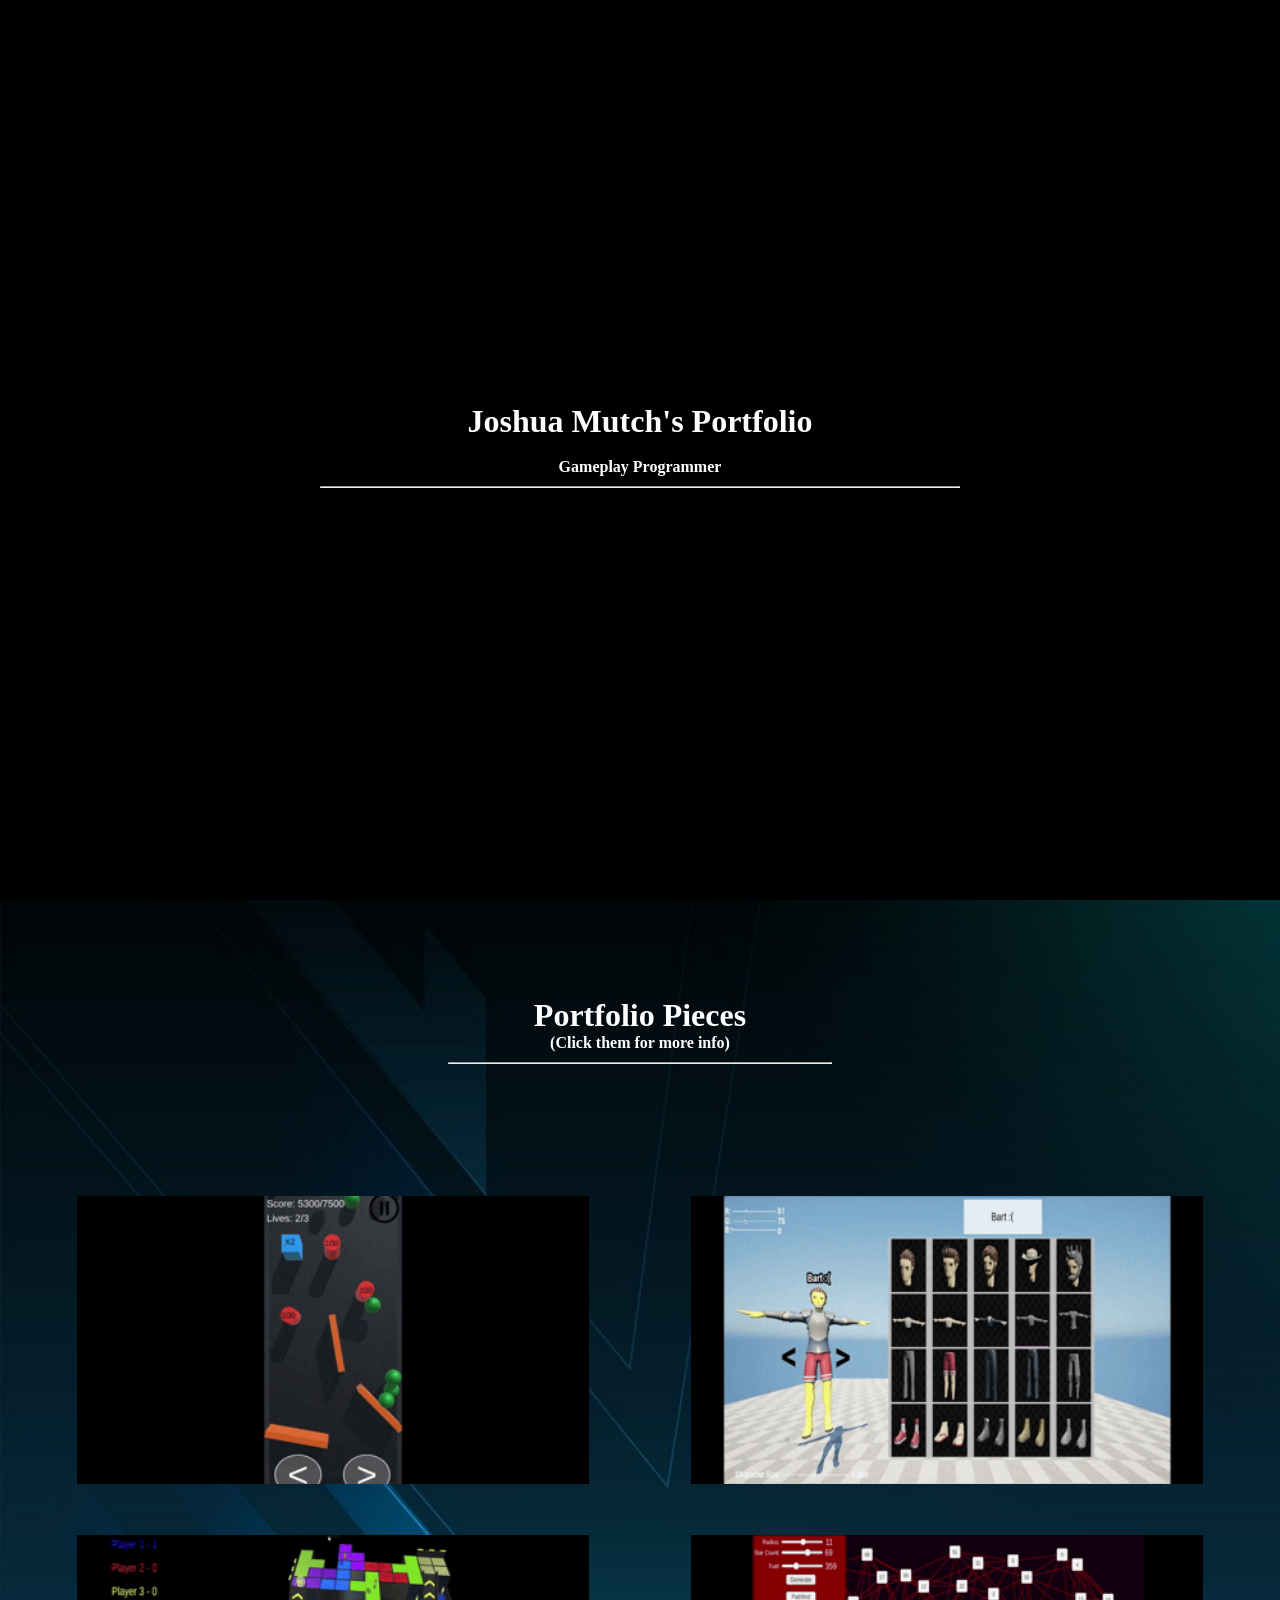
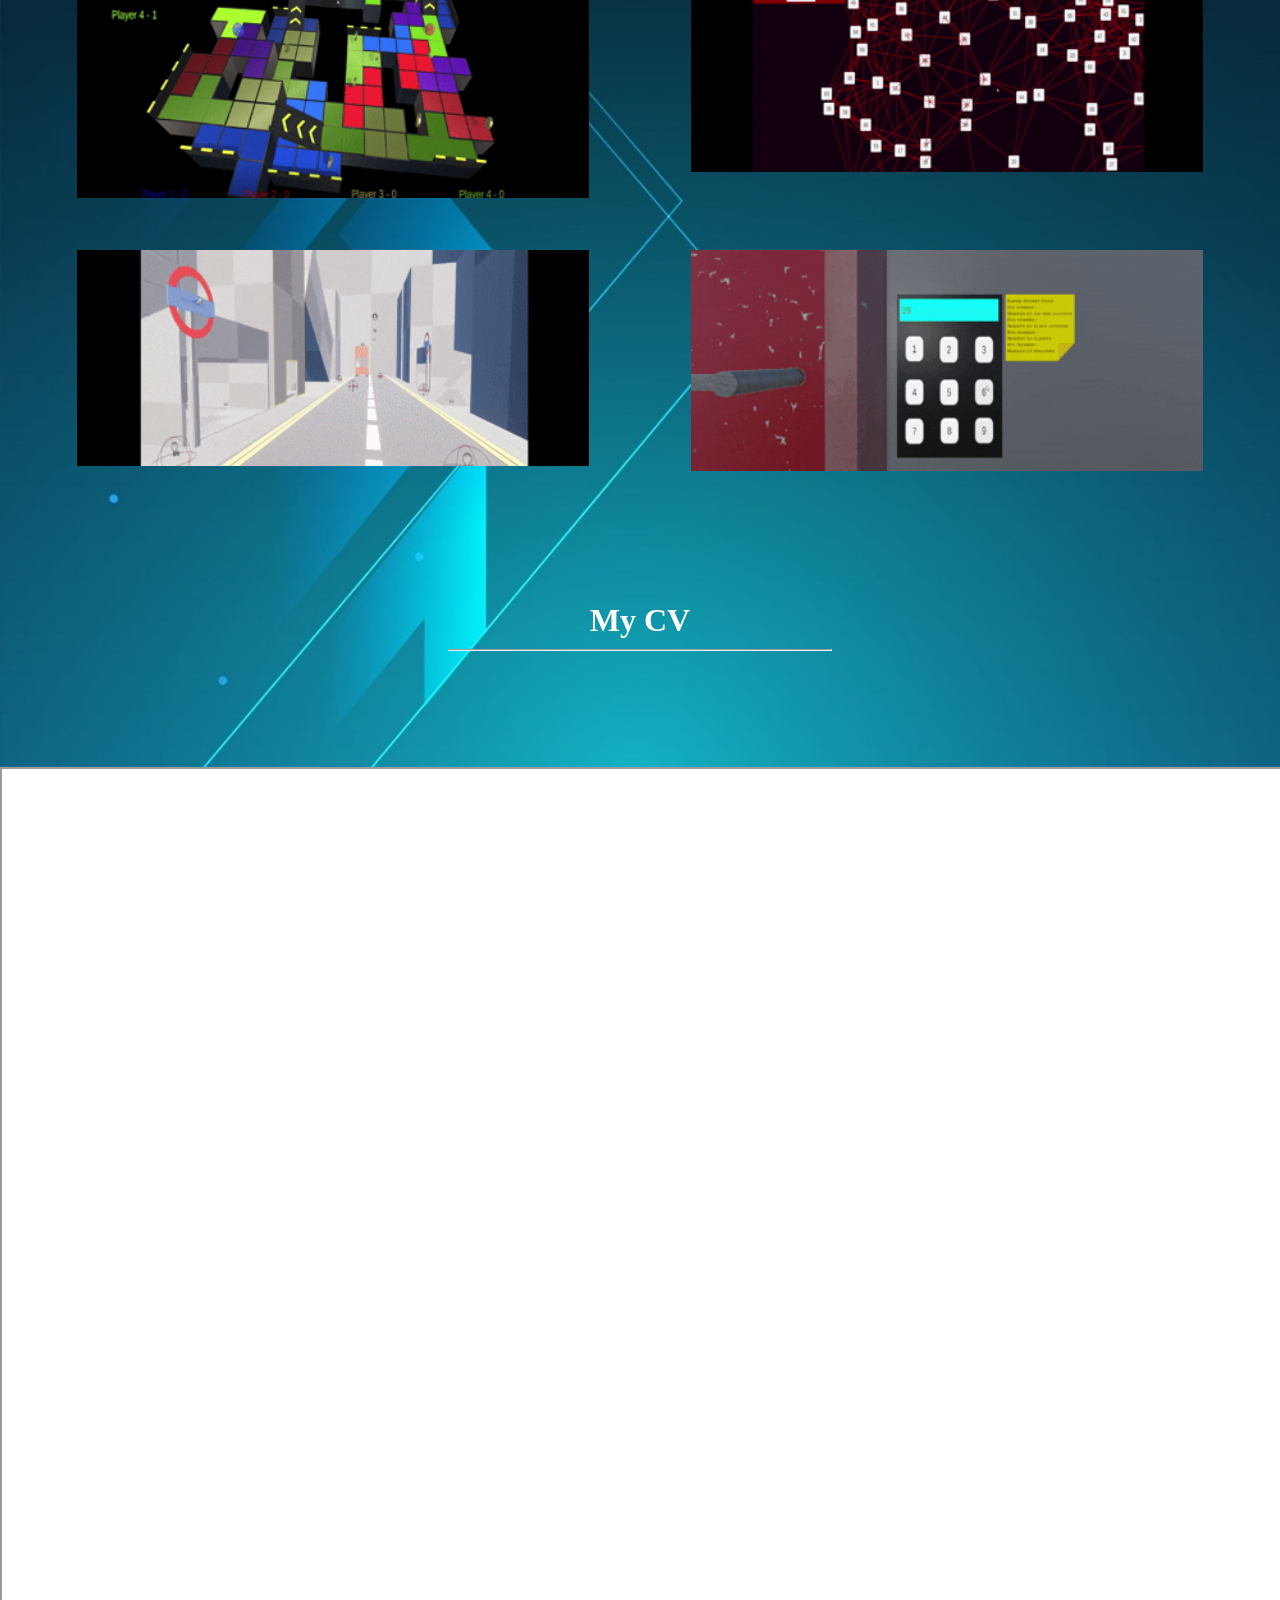
<file: index.html>
<html>
  <head>
    <link rel="stylesheet" href="mainmenu.css"> 
  </head>
  <body>
    <div class="background-container-vid">
      <video autoplay muted loop playsinline><source src="Showrealnew.mp4" type="video/mp4"></video>    
    </div>
    <div class="background-container">
      <div class="name-txt">
        <h1>Joshua Mutch's Portfolio</h1><br>
        <div class="Sub-text"><h4>Gameplay Programmer</h4></div>
        <div class="line"><hr></div>
      </div>
    </div>
    <div class="rest-of-page">
      <div class="portfolio-header-container">
        <h1>Portfolio Pieces</h1>
        <h4>(Click them for more info)</h4>
        <div class="line-port"><hr></div>
      </div>
      <div class="portfolio-container">
        <a href="pinball.html"><img class="pinball" src="pinball.gif"></a>
        <a href="char.html"><img class="charcreator" src="charcreator.gif"></a>
        <a href="hamsteer.html"><img class="hamsteer" src="hamsteer.gif"></a>
        <a href="starmap.html"><img class="starmap" src="StarMap.gif"></a>
        <a href="lyra.html"><img class="lyra" src="Lyra.gif"></a>
        <a href="singallost.html"><img class="signallost" src="Signallost.gif"></a>
      </div>
      <div class="contact-container">
        <div class="portfolio-header-container">
          <h1>My CV</h1>
          <div class="line-port"><hr></div>
        </div>
      </div>
    </div>
      <iframe src="Resume.pdf"></iframe>
    </div>
  </body>
</html>
</file>
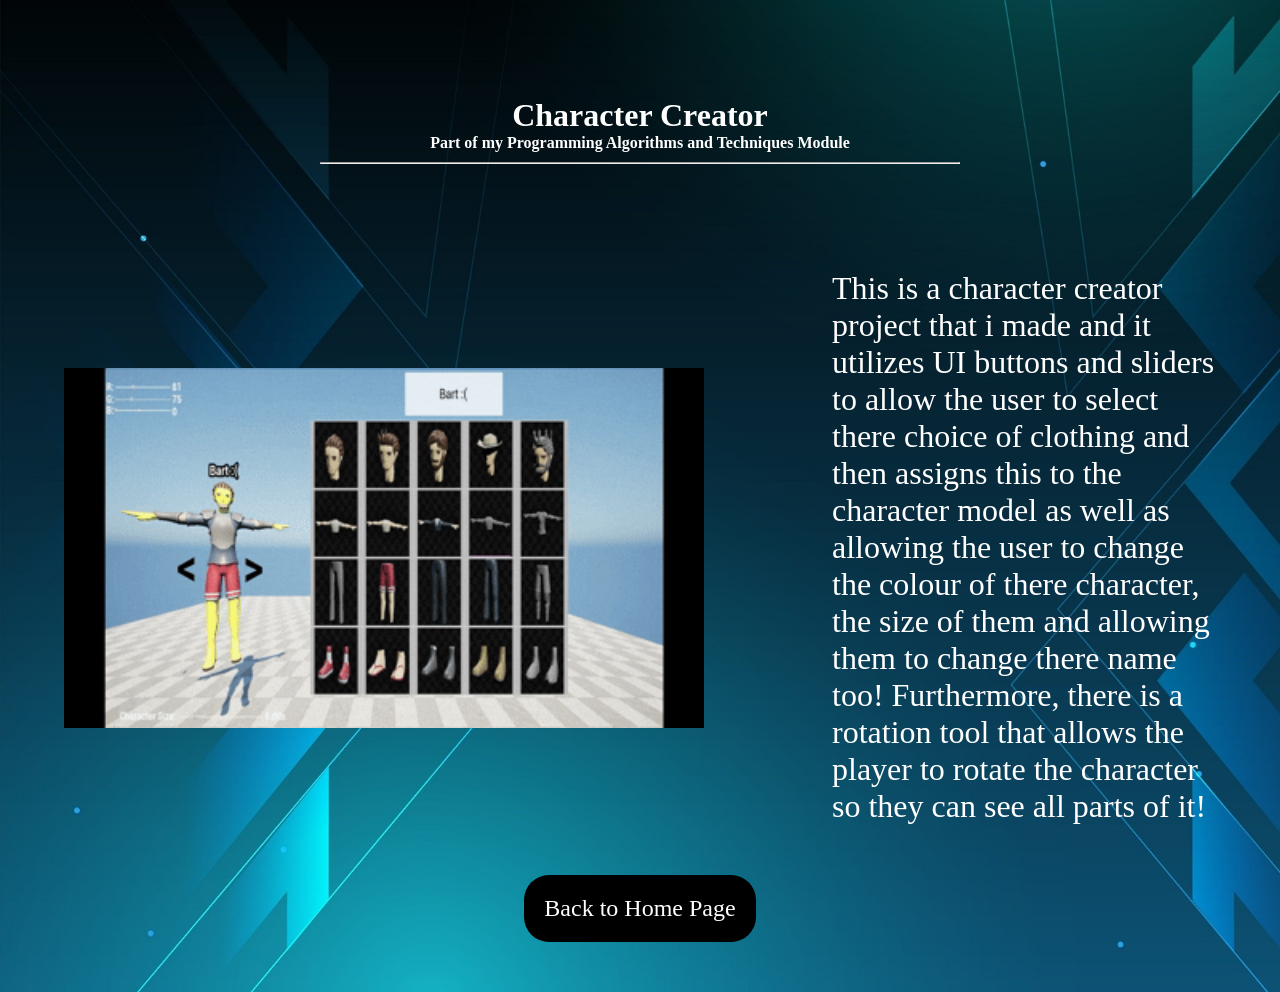
<file: char.html>
<html>
    <head>
        <link rel="stylesheet" href="portfolioPages.css"> 
    </head>
    <body>
        <div class="page-header">
            <h1>Character Creator</h1>
            <h4>Part of my Programming Algorithms and Techniques Module</h4>
            <div class="line"><hr></div>
        </div>
        <div class="img-txt-container">
            <img class="img-gif" src="charcreator.gif">
            <p class="text-desc">This is a character creator project that i made and it utilizes UI buttons and sliders to allow the user to select 
                there choice of clothing and then assigns this to the character model as well as allowing the user to change the colour of
                there character, the size of them and allowing them to change there name too! Furthermore, there is a rotation tool that allows 
                the player to rotate the character so they can see all parts of it!</p>
        </div>
        <div class="home-btn-container"><a class="home-btn" href="index.html">Back to Home Page</a></div>
    </body>
</html>
</file>
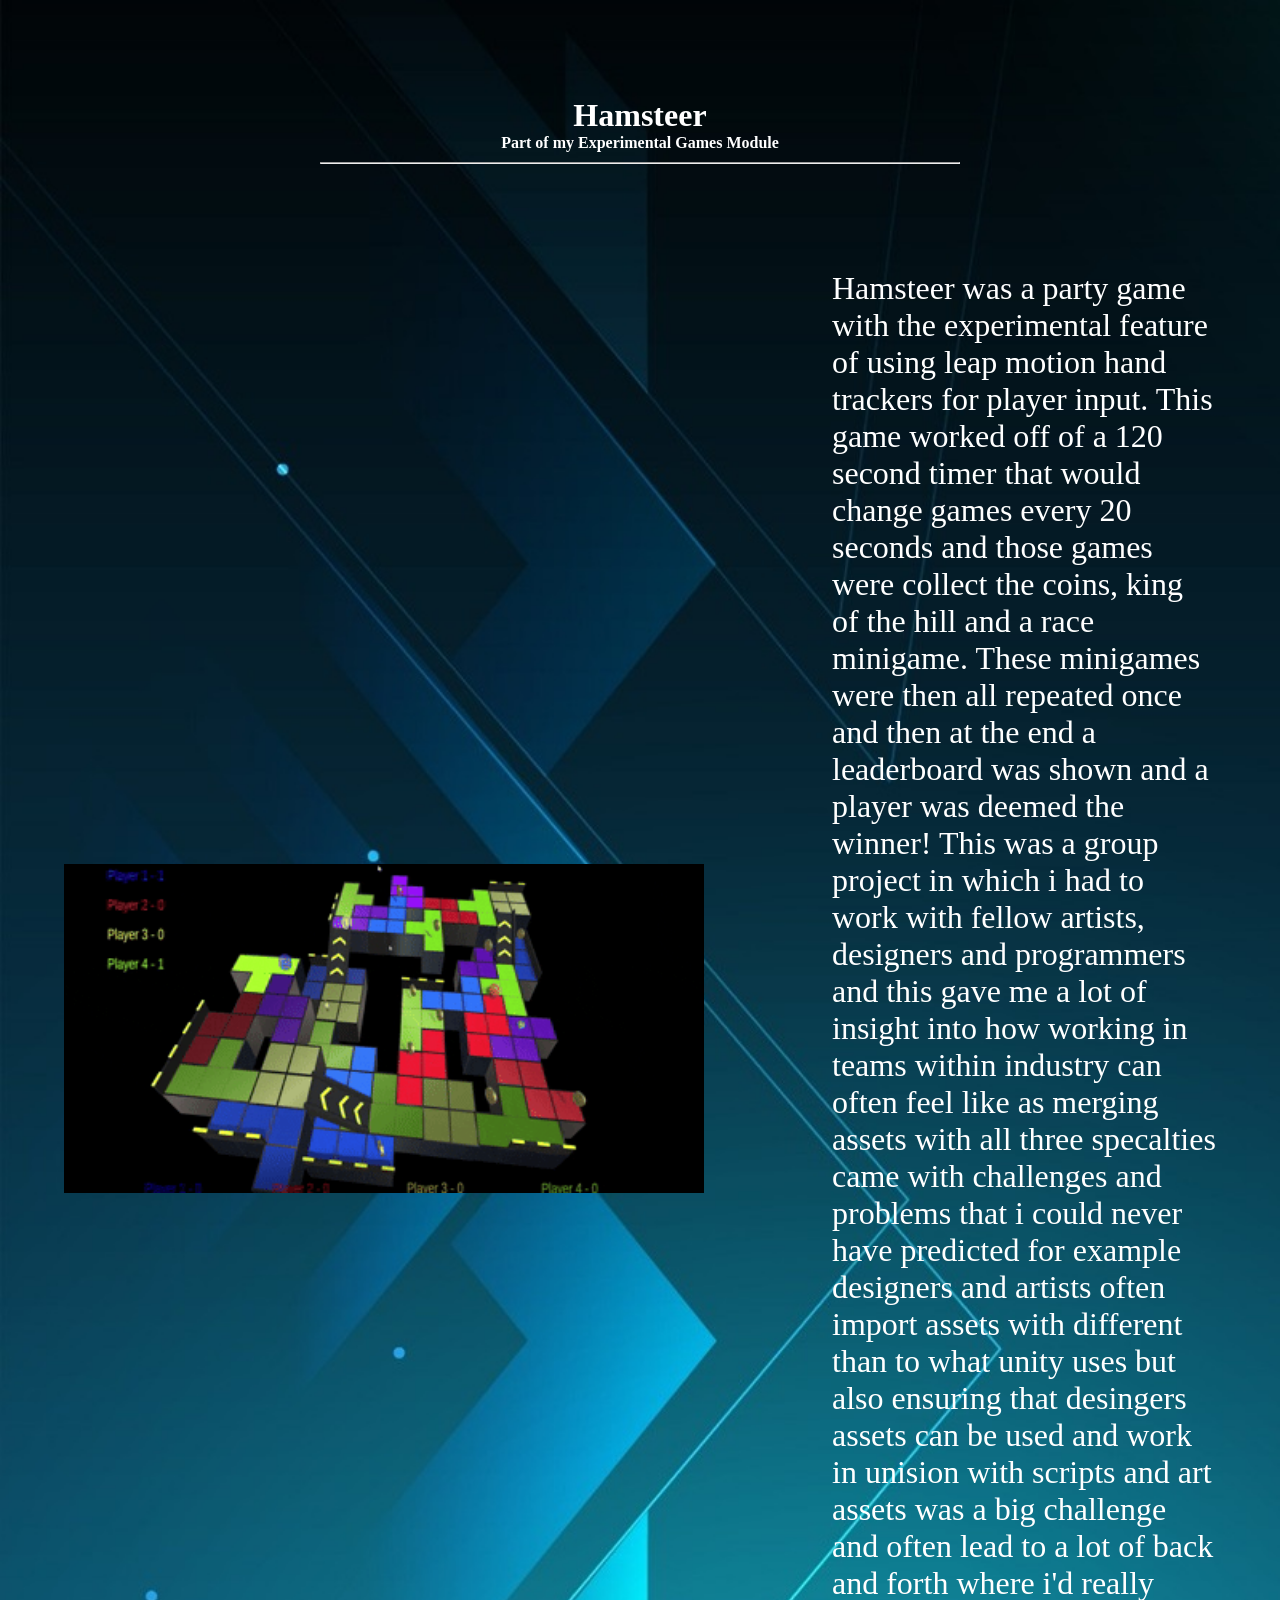
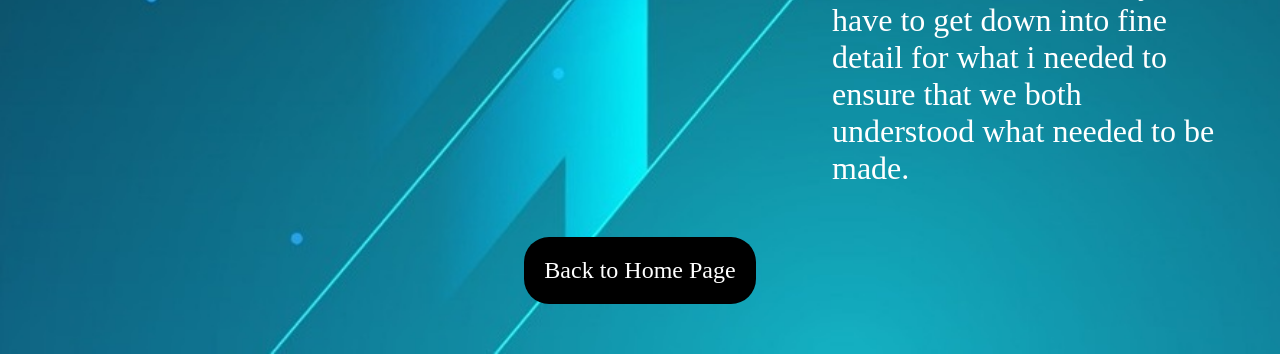
<file: hamsteer.html>
<html>
    <head>
        <link rel="stylesheet" href="portfolioPages.css"> 
    </head>
    <body>
        <div class="page-header">
            <h1>Hamsteer</h1>
            <h4>Part of my Experimental Games Module</h4>
            <div class="line"><hr></div>
        </div>
        <div class="img-txt-container">
            <img class="img-gif" src="hamsteer.gif">
            <p class="text-desc">Hamsteer was a party game with the experimental feature of using leap motion hand trackers for player input.
                This game worked off of a 120 second timer that would change games every 20 seconds and those games were collect the coins, king of the hill
                and a race minigame. These minigames were then all repeated once and then at the end a leaderboard was shown and a player was deemed the winner!
                This was a group project in which i had to work with fellow artists, designers and programmers and this gave me a lot of insight into how working in teams 
                within industry can often feel like as merging assets with all three specalties came with challenges and problems that i could never have predicted
                for example designers and artists often import assets with different than to what unity uses but also ensuring that desingers assets can be used and
                work in unision with scripts and art assets was a big challenge and often lead to a lot of back and forth where i'd really have to get down into fine
                detail for what i needed to ensure that we both understood what needed to be made.
            </p>
        </div>
        <div class="home-btn-container"><a class="home-btn" href="index.html">Back to Home Page</a></div>
    </body>
</html>
</file>
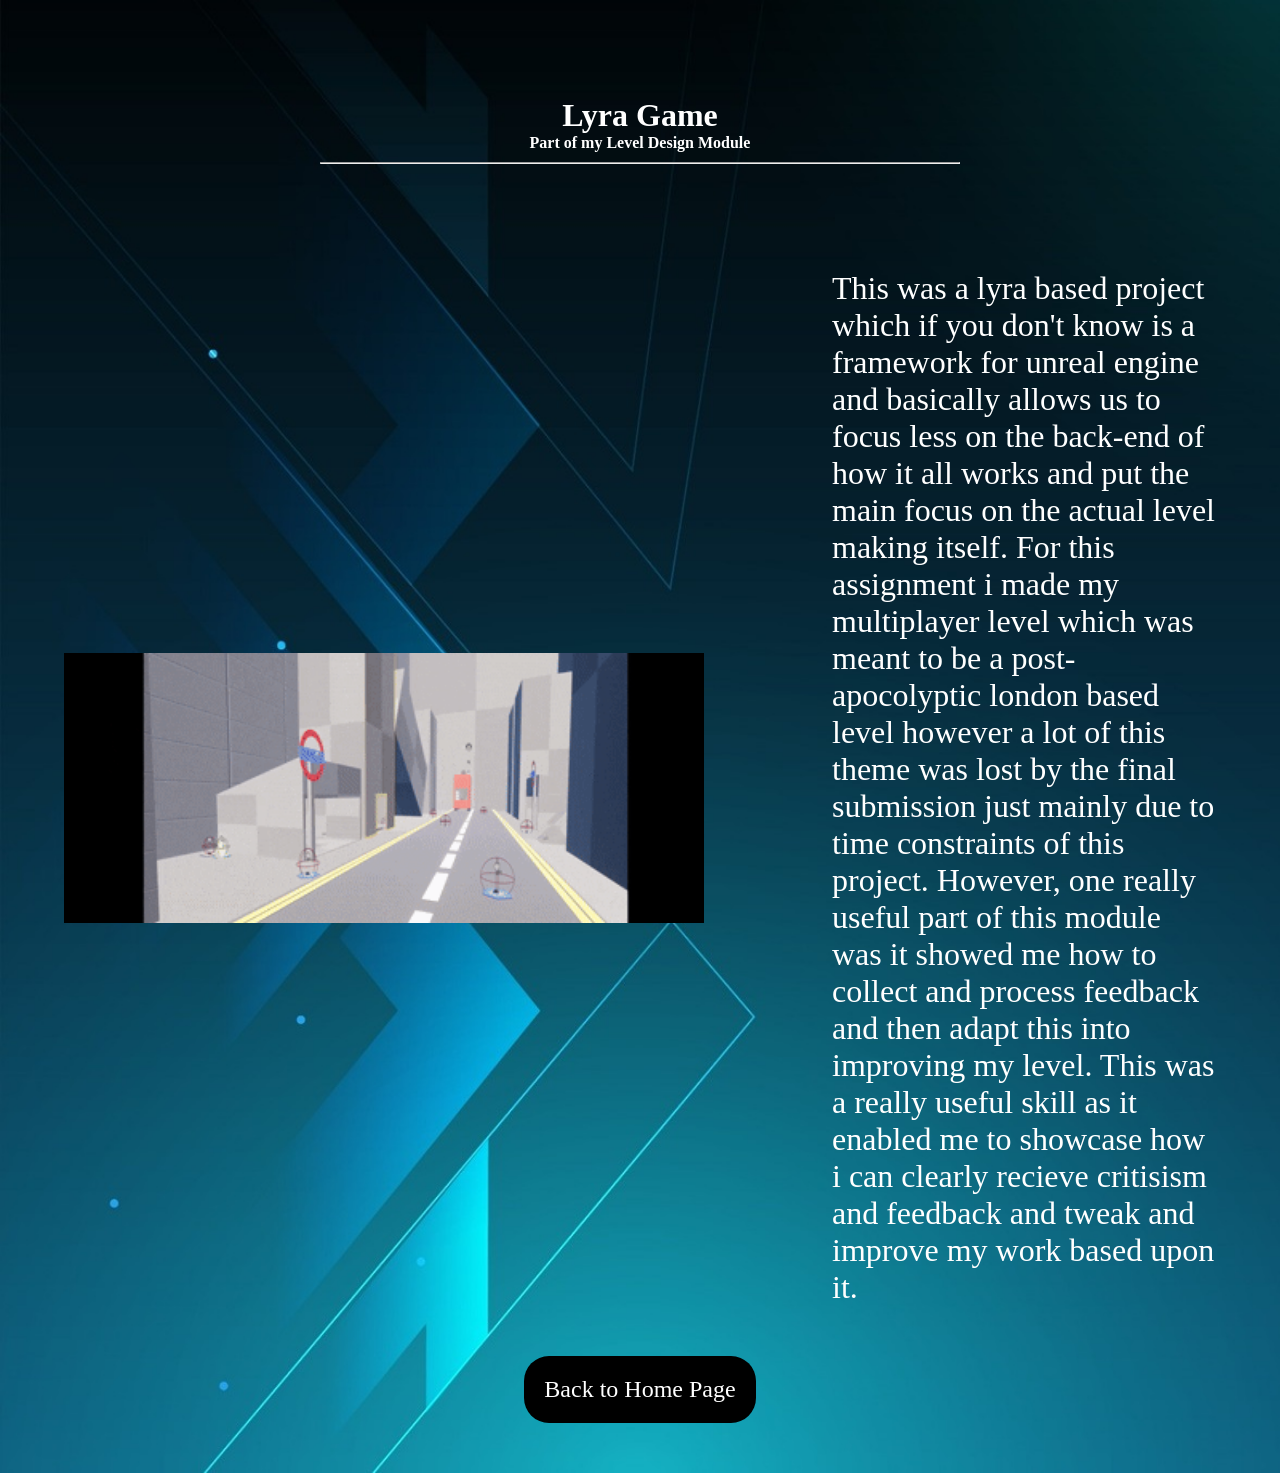
<file: lyra.html>
<html>
    <head>
        <link rel="stylesheet" href="portfolioPages.css"> 
    </head>
    <body>
        <div class="page-header">
            <h1>Lyra Game</h1>
            <h4>Part of my Level Design Module</h4>
            <div class="line"><hr></div>
        </div>
        <div class="img-txt-container">
            <img class="img-gif" src="Lyra.gif">
            <p class="text-desc">This was a lyra based project which if you don't know is a framework for unreal engine and basically 
                allows us to focus less on the back-end of how it all works and put the main focus on the actual level making itself. 
                For this assignment i made my multiplayer level which was meant to be a post-apocolyptic london based level however a 
                lot of this theme was lost by the final submission just mainly due to time constraints of this project. However, one really
                useful part of this module was it showed me how to collect and process feedback and then adapt this into improving my level.
                This was a really useful skill as it enabled me to showcase how i can clearly recieve critisism and feedback and tweak and improve
                my work based upon it.
            </p>
        </div>
        <div class="home-btn-container"><a class="home-btn" href="index.html">Back to Home Page</a></div>
    </body>
</html>
</file>
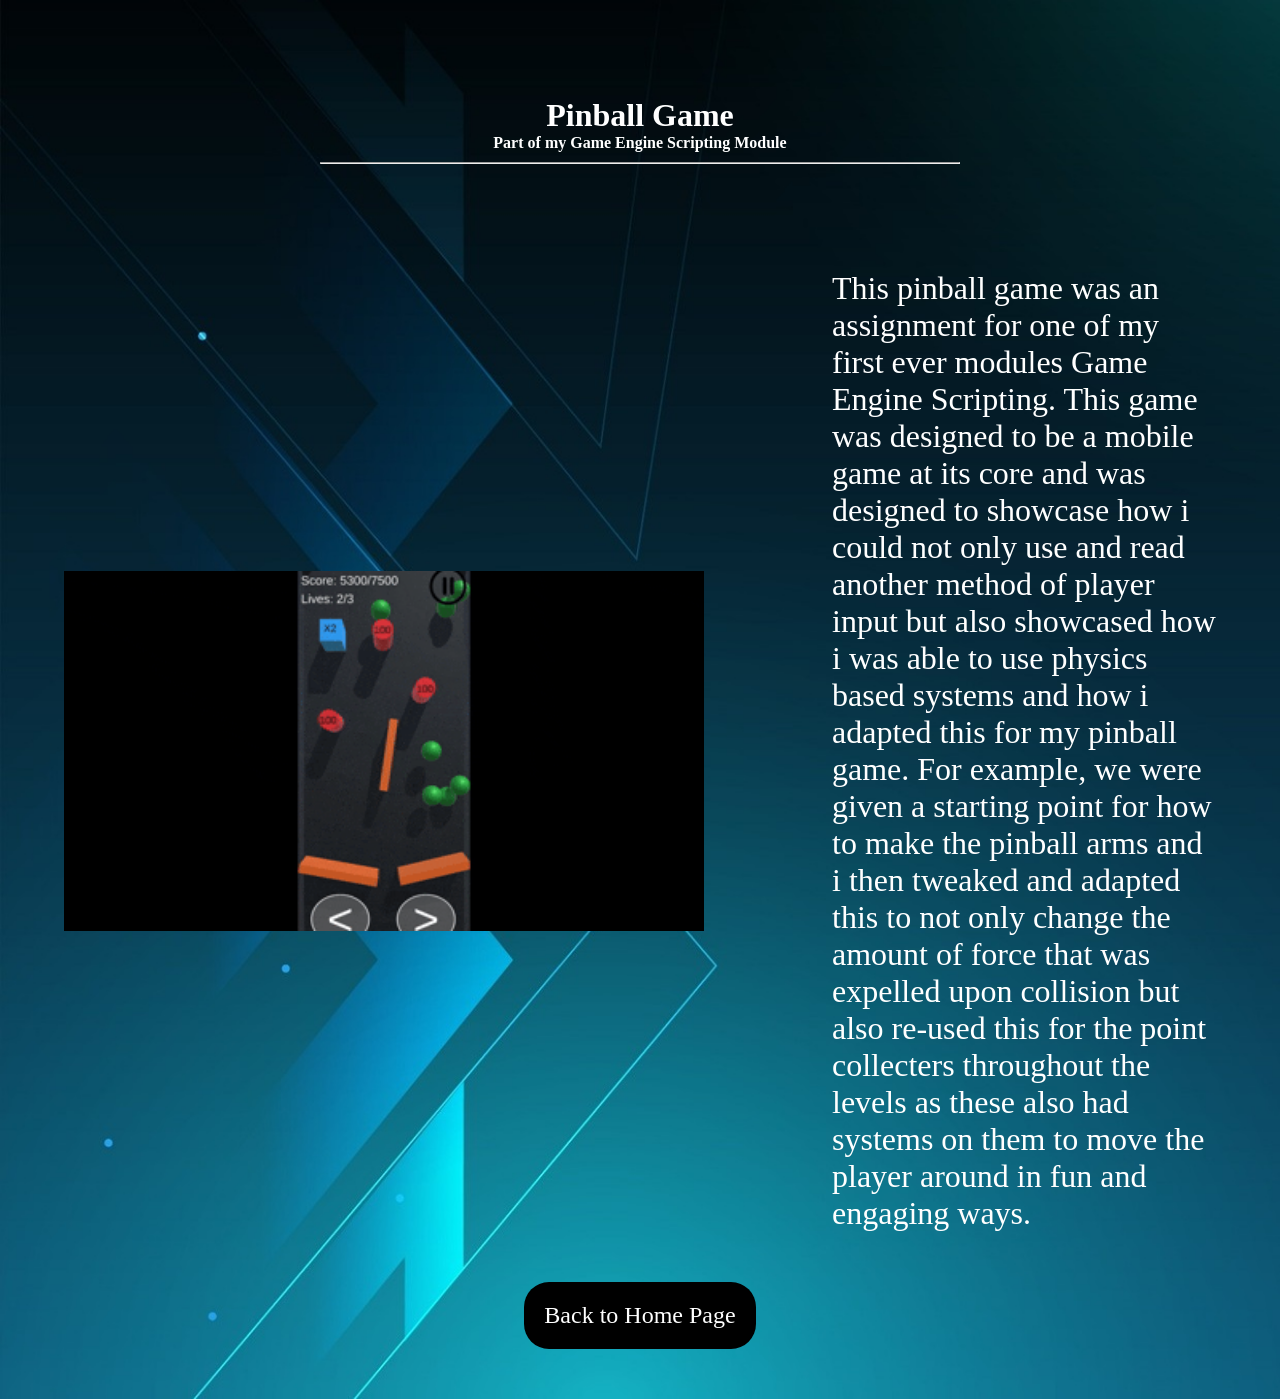
<file: pinball.html>
<html>
    <head>
        <link rel="stylesheet" href="portfolioPages.css"> 
    </head>
    <body>
        <div class="page-header">
            <h1>Pinball Game</h1>
            <h4>Part of my Game Engine Scripting Module</h4>
            <div class="line"><hr></div>
        </div>
        <div class="img-txt-container">
            <img class="img-gif" src="pinball.gif">
            <p class="text-desc">This pinball game was an assignment for one of my first ever modules Game Engine Scripting. This game was designed to be a 
                mobile game at its core and was designed to showcase how i could not only use and read another method of player input but also showcased
                how i was able to use physics based systems and how i adapted this for my pinball game. For example, we were given a starting point for 
                how to make the pinball arms and i then tweaked and adapted this to not only change the amount of force that was expelled upon collision
                but also re-used this for the point collecters throughout the levels as these also had systems on them to move the player around in fun and 
                engaging ways.
            </p>
        </div>
    </body>
    <div class="home-btn-container"><a class="home-btn" href="index.html">Back to Home Page</a></div>
</html>
</file>
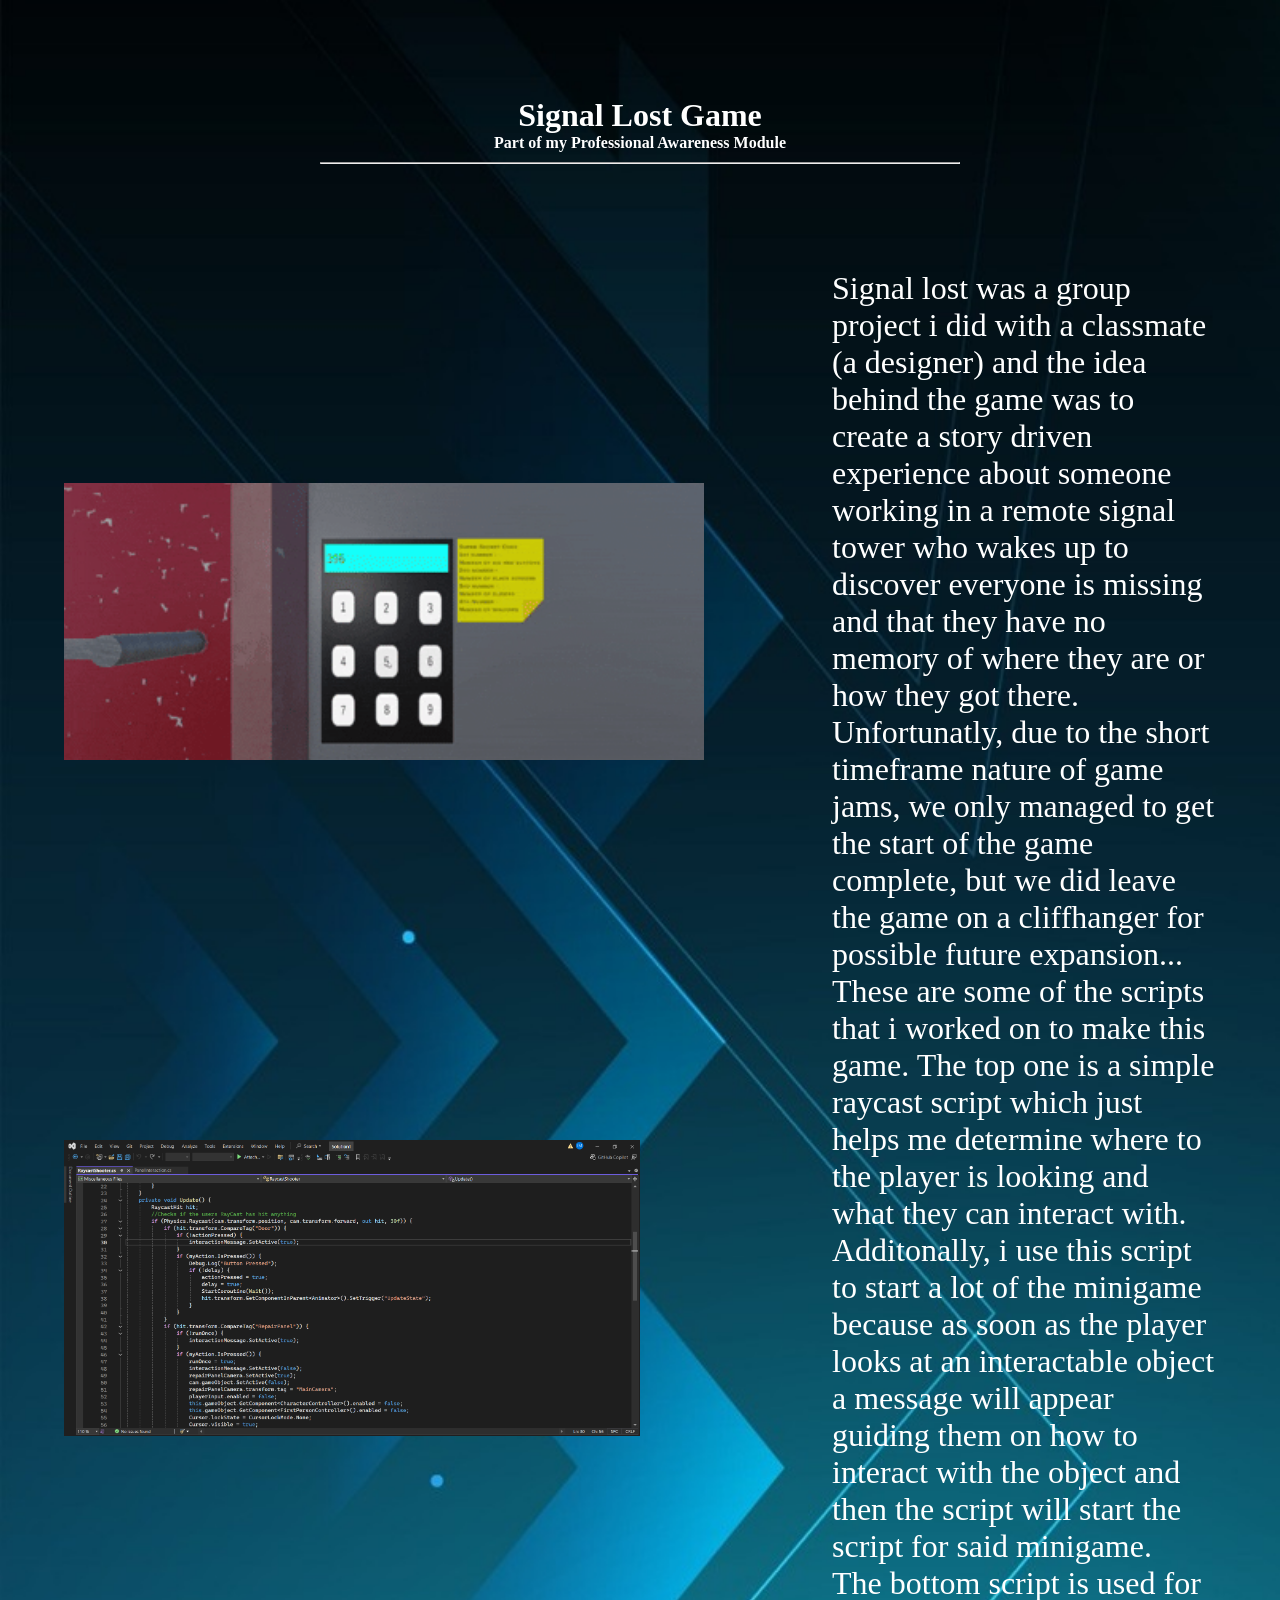
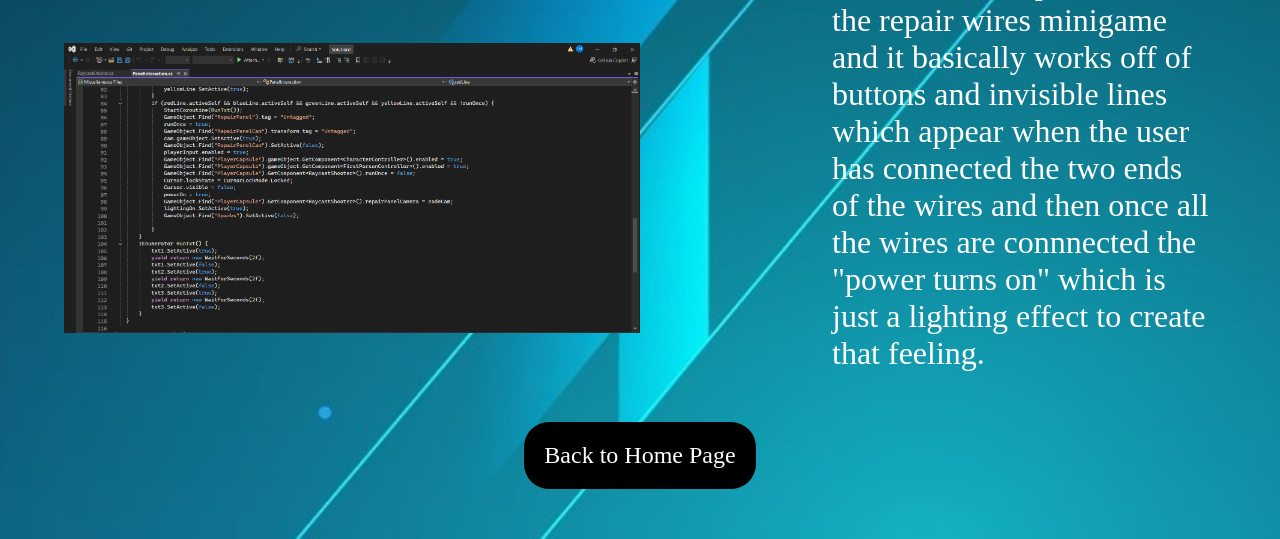
<file: singallost.html>
<html>
    <head>
        <link rel="stylesheet" href="portfolioPages.css"> 
    </head>
    <body>
        <div class="page-header">
            <h1>Signal Lost Game</h1>
            <h4>Part of my Professional Awareness Module</h4>
            <div class="line"><hr></div>
        </div>
        <div class="img-txt-container">
            <img class="img-gif" src="Signallost.gif">
            <p class="text-desc">Signal lost was a group project i did with a classmate (a designer) and the idea
                behind the game was to create a story driven experience about someone working in a remote signal tower
                who wakes up to discover everyone is missing and that they have no memory of where they are or how they
                got there. Unfortunatly, due to the short timeframe nature of game jams, we only managed to get the start
                of the game complete, but we did leave the game on a cliffhanger for possible future expansion... 
            </p>
        </div>
        <div class="code-container">
            <img class="code-imgs" src="code for signal.png">
            <p class="text-desc">These are some of the scripts that i worked on to make this game. The top one is a simple raycast script
                which just helps me determine where to the player is looking and what they can interact with. Additonally, i use this script 
                to start a lot of the minigame because as soon as the player looks at an interactable object a message will appear guiding them on
                how to interact with the object and then the script will start the script for said minigame.
            </p>
            <img class="code-imgs" src="code for signal 2.png">
            <p class="text-desc">The bottom script is used for the repair wires minigame and it basically works off of buttons and invisible lines which 
                appear when the user has connected the two ends of the wires and then once all the wires are connnected the "power turns on" which is just 
                a lighting effect to create that feeling. 
            </p>
        </div>
    </body>
    <div class="home-btn-container"><a class="home-btn" href="index.html">Back to Home Page</a></div>
</html>
</file>
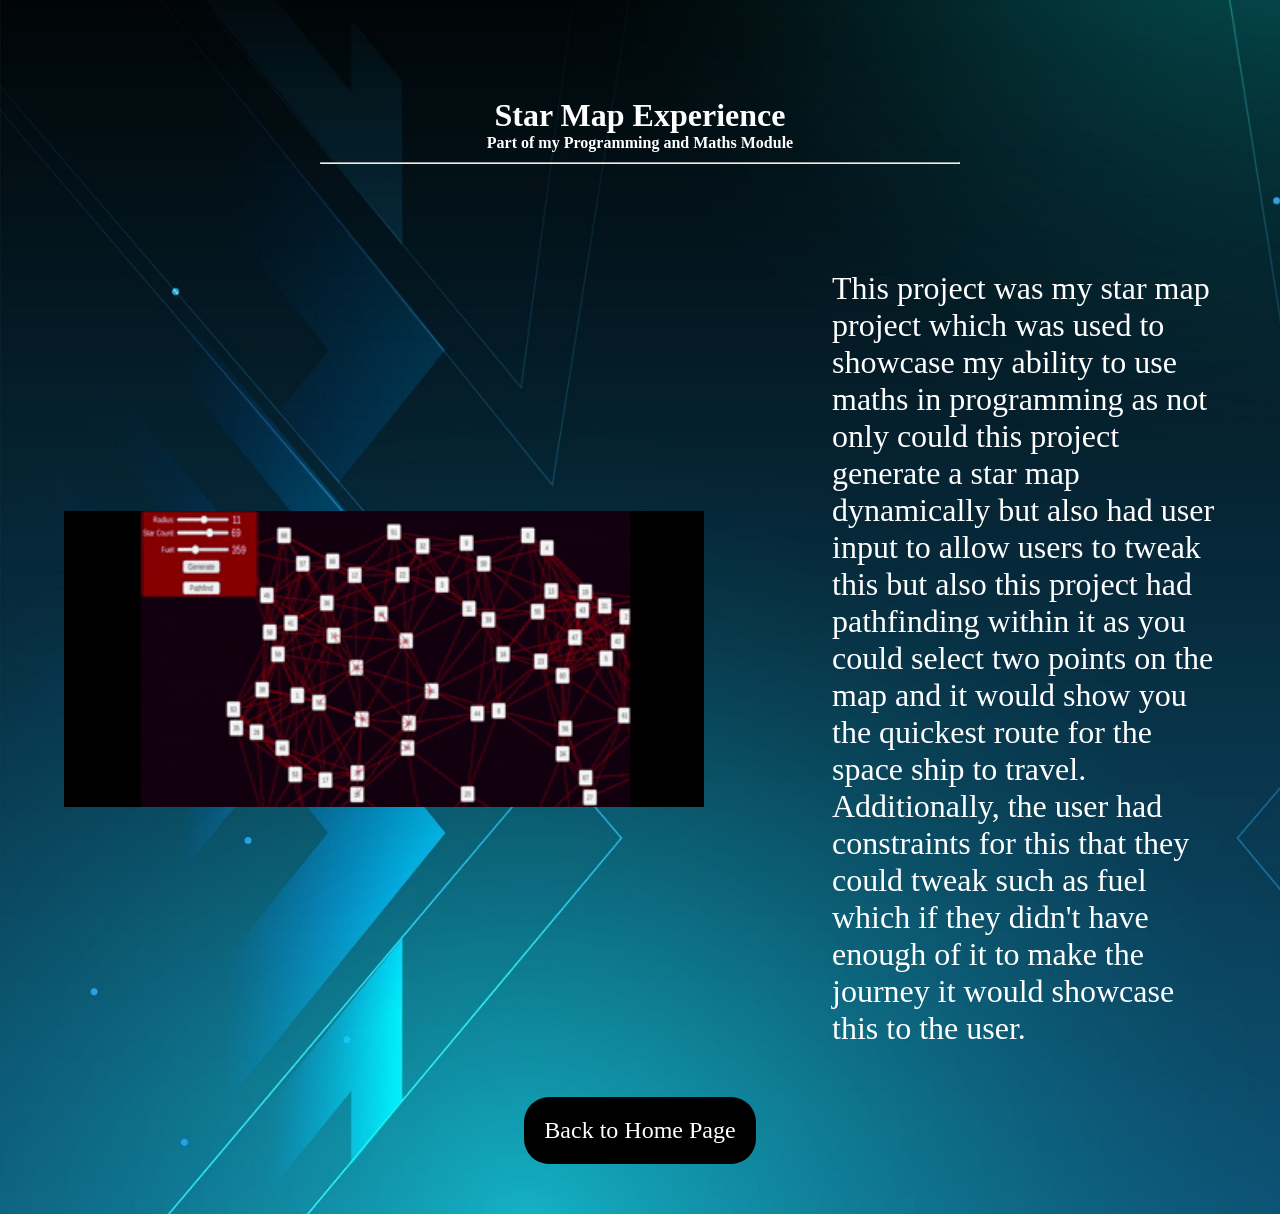
<file: starmap.html>
<html>
    <head>
        <link rel="stylesheet" href="portfolioPages.css"> 
    </head>
    <body>
        <div class="page-header">
            <h1>Star Map Experience</h1>
            <h4>Part of my Programming and Maths Module</h4>
            <div class="line"><hr></div>
        </div>
        <div class="img-txt-container">
            <img class="img-gif" src="StarMap.gif">
            <p class="text-desc">This project was my star map project which was used to showcase my ability to use
                maths in programming as not only could this project generate a star map dynamically but also had
                user input to allow users to tweak this but also this project had pathfinding within it as you could
                select two points on the map and it would show you the quickest route for the space ship to travel.
                Additionally, the user had constraints for this that they could tweak such as fuel which if they didn't
                have enough of it to make the journey it would showcase this to the user.
            </p>
        </div>
    </body>
    <div class="home-btn-container"><a class="home-btn" href="index.html">Back to Home Page</a></div>
</html>
</file>
<file: mainmenu.css>
*{
    margin: 0;
    padding: 0;
}
html{
    background-color: rgba(0, 0, 0, 0);
}
.background-container{
    width: 100%;
    height: 100%;
    display: flex;
    justify-content: center;
    align-items: center;
}
.background-container-vid{
    background-color: rgba(0, 0, 0, 1);
    width: 100%;
    height: 100%;
    position: absolute;
    z-index: 0;
}
video{
    width: 100%;
    height: auto;
    opacity: 0.5;
}
.name-txt{
    z-index: 2;
    color: white;
    display: flex;
    justify-content: center;
    align-items: center;
    flex-direction: column;
}
.line{
    width: 50vw;
    padding: 10px;
}
.line-port{
    width: 30vw;
    padding: 10px;
}
.portfolio-header-container{
    width: 100%;
    height: 30%;
    display: flex;
    justify-content: center;
    align-items: center;
    flex-direction: column;
    color: white;
}
img{
    width: 100%;
    height: 100%;
}
.portfolio-container{
    display: flex;
    flex-wrap: wrap;
    flex-direction: row;
    justify-content: space-evenly;
    align-items: flex-start;
    width: 100%;
}
a{
    width: 40vw;
    height: auto;
    padding: 2%;
}
.contact-container{
    width: 100%;
}
iframe{
    width: 100%;
    height: 100%;
}
.rest-of-page{
    background-image: url("Picture2.jpg");
    background-repeat: no-repeat;
    background-size: cover;
}
</file>
<file: portfolioPages.css>
*{
    padding: 0;
    margin: 0;
}
html{
    background-image: url("Picture2.jpg");
    background-size: cover;
    background-repeat: no-repeat;
}
.line{
    width: 50vw;
    padding: 10px;
}
.page-header{
    width: 100%;
    height: 30%;
    display: flex;
    justify-content: center;
    align-items: center;
    flex-direction: column;
    color: white;
}
.img-txt-container{
    width: 100%;
    height: auto;
    display: flex;
    flex-direction: row;
    justify-content: space-between;
    align-items: center;
}
.text-desc{
    margin-right: 5%;
    font-size: 2rem;
    color: white;
    width: 30vw;
}
.img-gif{
    margin-left: 5%;
    width: 50%;
    height: auto;
}
.home-btn-container{
    width: 100%;
    display: flex;
    justify-content: center;
    align-items: center;
    padding: 50px 0px;
}
.home-btn{
    padding: 20px;
    background-color: black;
    color: white;
    text-decoration: none;
    border-radius: 25px;
    font-size: 1.5rem;
    transition: 1s;
}
.home-btn:hover{
    text-decoration: underline;
    text-underline-offset: 8px;
    background-color: rgb(188, 185, 185);
    color: black;
    transition: 1s;
}
.code-imgs{
    margin-left: 5%;
    width: 45%;
    height: auto;
    margin-top: 3%;
}
.code-container{
    display: flex;
    flex-wrap: wrap;
    flex-direction: row;
    justify-content: space-between;
    align-items: center;
}
</file>
